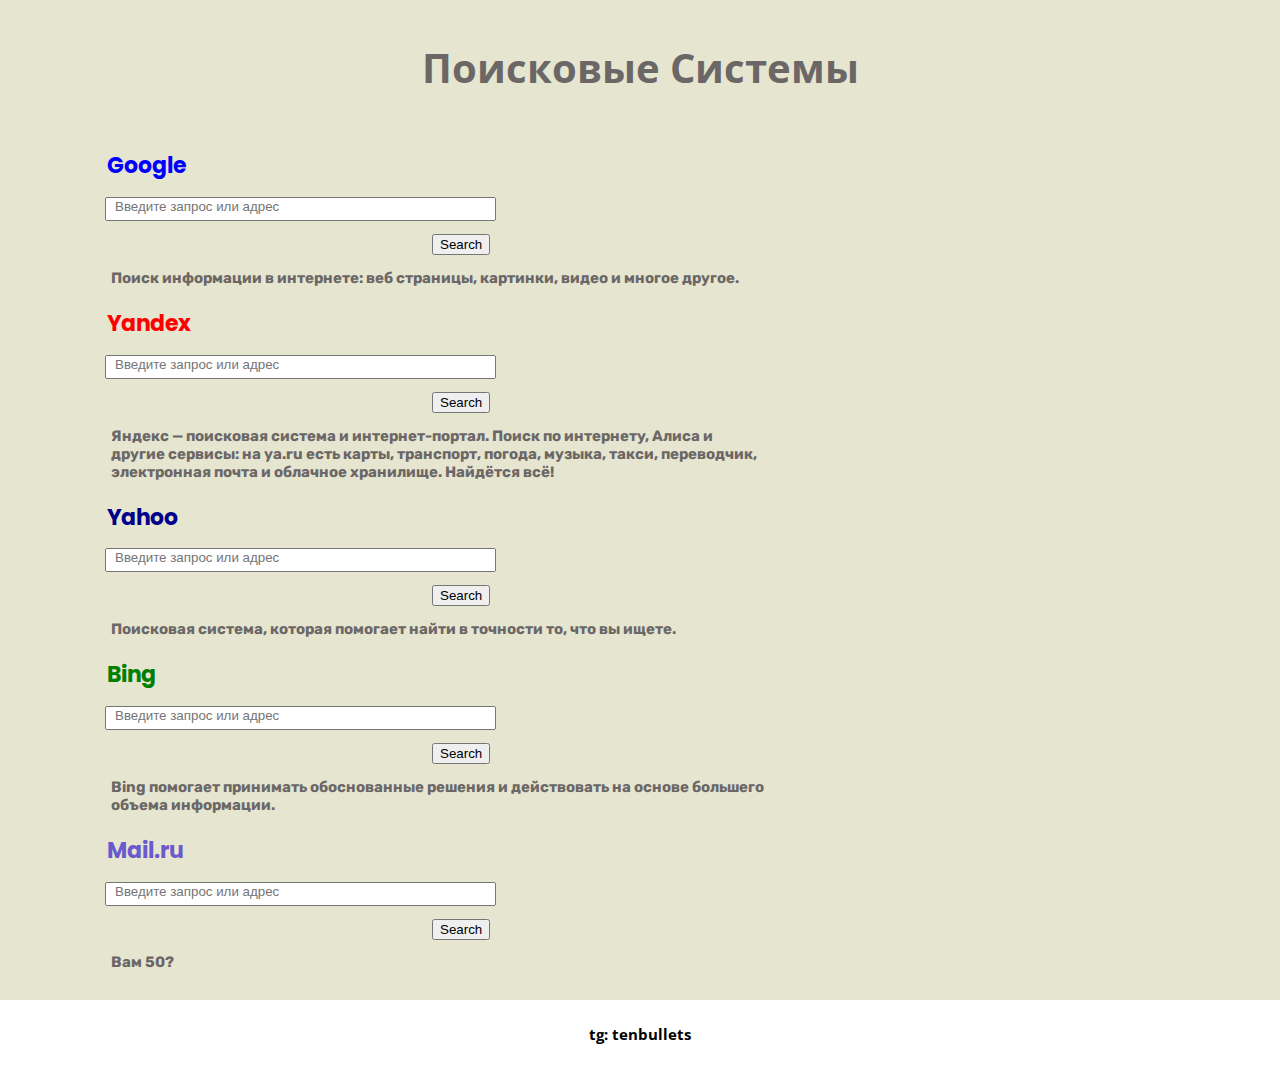
<file: first site/index.html>
<!doctype html>
<html lang="eng">
<head>
    <meta charset="utf-8">
    <link href="https://fonts.googleapis.com/css2?family=Open+Sans:wght@400;700&family=Poppins:wght@100&family=Rubik:ital@1&display=swap" rel="stylesheet">
    <meta name="viewport" content="width=device-width, initial-scale=1">
    <link rel="stylesheet" href="style.css">
    <title>Search</title>
</head>
<body>

<div class="basic">

    <header class="header">
        <div class="container">
            <div class="header__inner">
                <div class="header__logo">
                    <h1>Поисковые Системы</h1>
                </div>
            </div>
        </div>
    </header>

    <div class="container">
        <h1 class="search_engine" style="color: blue">Google</h1>
        <form action="https://www.google.ru/search">
            <input class="search_str" name="q" placeholder="Введите запрос или адрес">
            <div class="row">
                <div class="search_button">
                    <input class="btn btn-primary" type="submit" value="Search">
                </div>
            </div>
        </form>
    </div>

    <div class="container">
        <div class="description">
            <h4>Поиск информации в интернете: веб страницы, картинки, видео и многое другое.</h4>
        </div>
    </div>
    
    <div class="container">
        <h1 class="search_engine" style="color: red">Yandex</h1>
        <form action="https://ya.ru/search">
            <input class="search_str" name="text" placeholder="Введите запрос или адрес">
            <div class="row">
                <div class="search_button">
                    <input class="btn btn-primary" type="submit" value="Search">
                </div>
            </div>
        </form>
    </div>

    <div class="container">
        <div class="description">
            <h4>Яндекс — поисковая система и интернет-портал. Поиск по интернету, Алиса и другие сервисы:
                 на ya.ru есть карты, транспорт, погода, музыка, такси, переводчик, электронная почта и 
                 облачное хранилище. Найдётся всё!</h4>
        </div>
    </div>
    
    <div class="container">
        <h1 class="search_engine" style="color: darkblue">Yahoo</h1>
        <form action="https://search.yahoo.com/search">
            <input class="search_str" name="q" placeholder="Введите запрос или адрес">
            <div class="row">
                <div class="search_button">
                    <input class="btn btn-primary" type="submit" value="Search">
                </div>
            </div>
        </form>
    </div>

    <div class="container">
        <div class="description">
            <h4>Поисковая система, которая помогает найти в точности то, что вы ищете.</h4>
        </div>
    </div>
    
    <div class="container">
        <h1 class="search_engine" style="color: green">Bing</h1>
        <form action="https://www.bing.com/search">
            <input class="search_str" name="q" placeholder="Введите запрос или адрес">
            <div class="row">
                <div class="search_button">
                    <input class="btn btn-primary" type="submit" value="Search">
                </div>
            </div>
        </form>
    </div>

    <div class="container">
        <div class="description">
            <h4>Bing помогает принимать обоснованные решения и действовать 
                на основе большего объема информации.</h4>
        </div>
    </div>
    
    <div class="container">
        <h1 class="search_engine" style="color: slateblue">Mail.ru</h1>
        <form action="hhttps://mail.ru/search">
            <input class="search_str" name="text" placeholder="Введите запрос или адрес">
            <div class="row">
                <div class="search_button">
                    <input class="btn btn-primary" type="submit" value="Search">
                </div>
            </div>
        </form>
    </div>

    <div class="container">
        <div class="description">
            <h4>Вам 50?</h4>
        </div>
    </div>
    
    <footer>
        <div class="container">
            <div class="footer__inner">
                <div class="footer__text">
                    <h4>tg: tenbullets</h4>
                </div>
            </div>
        </div>
    </footer>

</div>

</body>
</html>
</file>
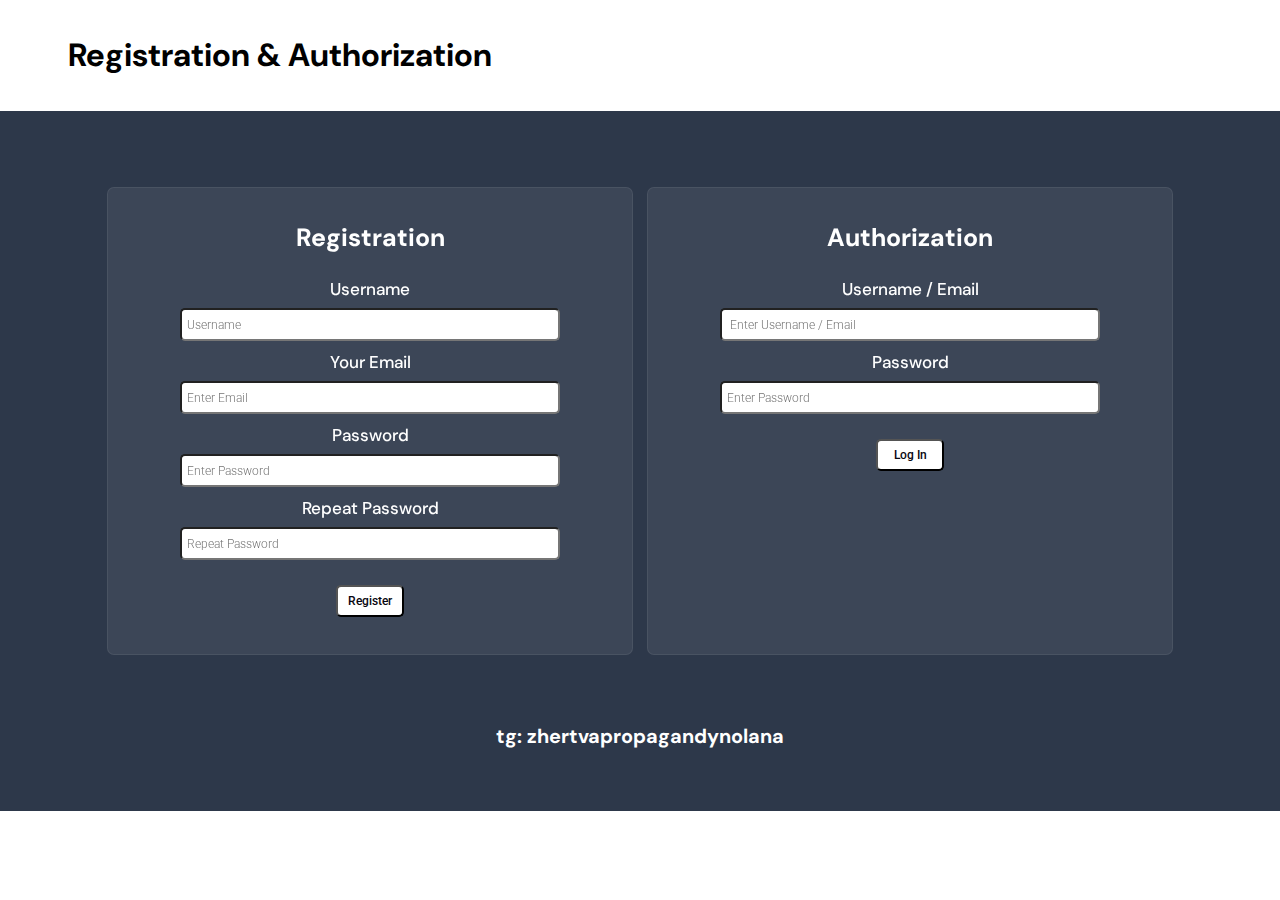
<file: reg site/index.html>
<!DOCTYPE html>
<html lang="en">
<head>
    <meta charset="UTF-8">
    <link href="https://fonts.googleapis.com/css2?family=DM+Sans:opsz,wght@9..40,200;9..40,300&display=swap" rel="stylesheet">
    <link href="https://fonts.googleapis.com/css2?family=Roboto:wght@300&display=swap" rel="stylesheet">
    <meta name="viewport" content="width=device-width, initial-scale=1.0">
    <link rel="stylesheet" href="style.css">
    <title>Registration</title>
</head>

<body>

    <div class="header">
        <div class="container_1">
            <div class="header__inner">
                <div class="header__text">
                    <h1>Registration & Authorization</h1>
                </div>
            </div>
        </div>
    </div>

    <div class="basic">
        <div class="container_2">
            <div class="basic__inner">

                <div class="block">
                    <h4 class="block__text">Registration</h4>

                    <label for="username">Username</label>
                    <input type="text" placeholder="Username" id="username">

                    <label for="username">Your Email</label>
                    <input type="text" placeholder="Enter Email" id="email">
                
                    <label for="password">Password</label>
                    <input type="password" placeholder="Enter Password" id="password">

                    <label for="password">Repeat Password</label>
                    <input type="password" placeholder="Repeat Password" id="password">
                
                    <button>Register</button>

                </div>


                <div class="block">
                    <h4 class="block__text">Authorization</h4>

                    <label for="username">Username / Email</label>
                    <input type="text" placeholder=" Enter Username / Email" id="username">
                
                    <label for="password">Password</label>
                    <input type="password" placeholder="Enter Password" id="password">
                
                    <button>Log In</button>
                </div>

            </div>
        </div>

        <footer>
            <div class="container">
                <div class="footer__inner">
                    <div class="footer__text">
                        <h3>tg: zhertvapropagandynolana</h3>
                    </div>
                </div>
            </div>
        </footer>
        
    </div>

</body>
</html>
</file>
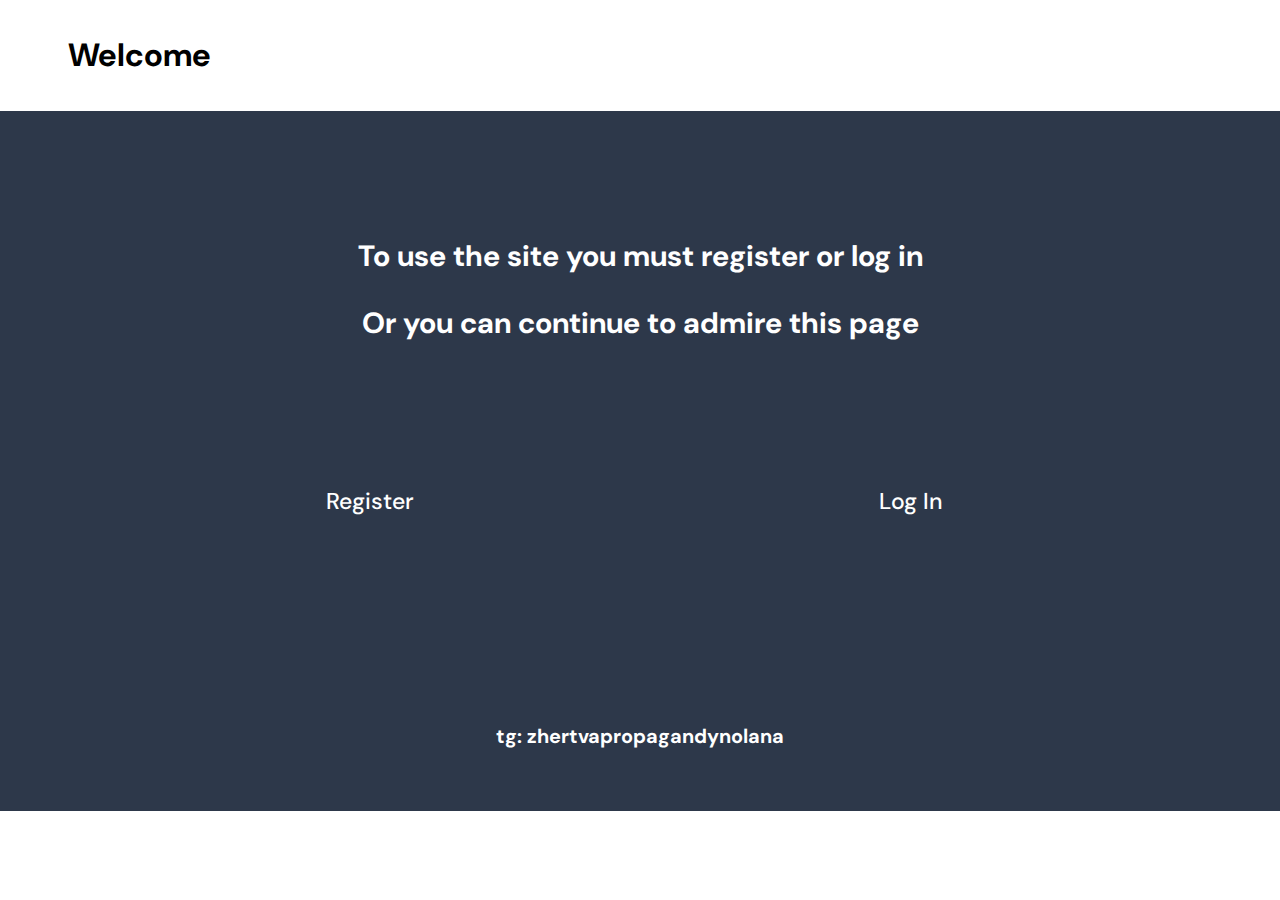
<file: req/src/main/webapp/index.html>
<!DOCTYPE html>
<html lang="en">
<head>
    <meta charset="UTF-8">
    <link href="https://fonts.googleapis.com/css2?family=DM+Sans:opsz,wght@9..40,200;9..40,300&display=swap" rel="stylesheet">
    <link href="https://fonts.googleapis.com/css2?family=Roboto:wght@300&display=swap" rel="stylesheet">
    <meta name="viewport" content="width=device-width, initial-scale=1.0">
    <link rel="stylesheet" href="styles/style_5.css">
    <title>Site</title>
</head>

<body>
    <div class="header">
        <div class="container_1">
            <div class="header__inner">
                <div class="header__text">
                    <h1>Welcome</h1>
                </div>
            </div>
        </div>
    </div>

    <div class="basic">
        <div class="container_3">
            <div class="basic__inner">
                <div class="block__4">
                    <div class="block__text">
                        <h3>To use the site you must register or log in</h3>
                        <h3>Or you can continue to admire this page</h3>
                    </div>
                </div>
            </div>
        </div>
        <div class="container_3">
            <div class="basic__inner">
                <div class="block__5">
                    <form action="introReg" method="GET">
                        <button class="astext">Register</button>
                    </form>
                </div>
                <div class="block__5">
                    <form action="introAut" method="POST">
                        <button class="astext">Log In</button>
                    </form>
                </div>
            </div>
        </div>

        <footer>
            <div class="container">
                <div class="footer__inner">
                    <div class="footer__text">
                        <h3>tg: zhertvapropagandynolana</h3>
                    </div>
                </div>
            </div>
        </footer>
        
    </div>

</body>
</html>
</file>
<file: first site/style.css>
body {
    margin: 0;
    font-family: 'Open Sans', sans-serif;
    font-family: 'Poppins', sans-serif;
    font-family: 'Rubik', sans-serif;
    font-size: 15px;
}

*, *:before, *:after {
    box-sizing: border-box;
}
.container {
    width: 100%;
    max-width: 1170px;
    margin: 0 auto;
}

.header__inner {
    display: flex;
    padding: 13px;
}

.header__logo {
    font-family: 'Open Sans', sans-serif;
    font-size: 20px;
    margin-left: auto;
    margin-right: auto;
    color: rgb(107, 103, 103);
}

.search_engine {
    font-family: 'Poppins', sans-serif;
    font-size: 22px;
    padding: 0 52px;
}

.search_str {
    padding: 0px 202px 5px 8px;
    margin: 0px 5px 8px 50px;
}

.search_button {
    margin: 0px 0 -11px 372px;
    padding: 5px;
}

.description {
    font-size: 15px;
    font-family: 'Rubik', sans-serif;
    padding: 0px 457px 0 56px;
    margin: 0px 0px 18px 0;
    color: rgb(107, 103, 103);
}

.footer {
    margin-left: auto;
    margin-right: auto;
}

.footer__inner {
    display: flex;
    padding: 13px;
}

.footer__text {
    font-family: 'Open Sans', sans-serif;
    margin-left: auto;
    margin-right: auto;
}

.basic {
    height: 1000px;
    background: url("img/фон.jpg") center;
}
</file>
<file: reg site/style.css>
body {
    margin: 0;
    font-size: 15px;
}

*, *:before, *:after {
    box-sizing: border-box;
}

.container_1 {
    width: 100%;
    max-width: 1170px;
    margin: 0 auto;
}

.container_2 {
    width: 100%;
    max-width: 1080px;
    margin: 0 auto;
}
.header {
    margin: 0px;
}

.header__inner {
    display: flex;
    padding: 13px;
}

.header__text {
    font-family: 'DM Sans', sans-serif;
    font-size: 16px;
}

.basic {
    height: 700px;
    background: url("img/фон.jpg") center;
    padding-top: 1px;
}

.basic__inner {
    display: flex;
    margin: 75px 0 35px 0;
}

.block {
    height: 468px;
    margin: 0 7px 0 7px;
    border-radius: 7px;
    background-color: rgba(255, 255, 255, 0.074);
    backdrop-filter: blur(10px);
    border: 1px solid rgba(255, 255, 255, 0.071);
    width: 50%;
    text-align: center;
}

.block__text {
    font-family: 'DM Sans', sans-serif;
    font-size: 25px;
    color: white;
    margin-bottom: 24px;
}

button{
    font-family: 'Roboto', sans-serif;
    margin-top: 25px;
    width: 68px;
    height: 32px;
    background-color: #ffffff;
    color: #080710;
    padding: 3px 7px;
    font-size: 12px;
    font-weight: 500;
    border-radius: 5px;
    cursor: pointer;
}

label{
    font-family: 'DM Sans', sans-serif;
    color: #ffffff;
    display: block;
    margin-top: 10px;
    margin-bottom: 7px;
    font-size: 17px;
    font-weight: 500;
}

input{
    font-family: 'Roboto', sans-serif;
    display: block;
    height: 33px;
    width: 380px;
    background-color: #ffffff;
    border-radius: 5px;
    padding: 0 5px;
    font-size: 12px;
    font-weight: 300;

    margin-left: auto;
    margin-right: auto;
    margin-top: 8px;
}

.footer {
    margin-left: auto;
    margin-right: auto;
}

.footer__inner {
    display: flex;
    padding: 13px;
}

.footer__text {
    font-family: 'DM Sans', sans-serif;
    margin-left: auto;
    margin-right: auto;
    color: #ffffff;
    font-size: 17px;
}
</file>
<file: req/src/main/webapp/styles/style_5.css>
body {
    margin: 0;
    font-size: 15px;
}

*, *:before, *:after {
    box-sizing: border-box;
}

.container_1 {
    width: 100%;
    max-width: 1170px;
    margin: 0 auto;
}

.container_2 {
    width: 100%;
    max-width: 1080px;
    margin: 0 auto;
}

.container_3 {
    width: 100%;
    max-width: 1080px;
    margin: 0 auto;
    height: 214px;
}
.header {
    margin: 0px;
}

.header__inner {
    display: flex;
    padding: 13px;
}

.header__text {
    font-family: 'DM Sans', sans-serif;
    font-size: 16px;
}

.basic {
    height: 700px;
    background: url("../img/background.jpg") center;
    padding-top: 1px;
}

.basic__inner {
    display: flex;
    margin: 75px 0 35px 0;
}

.block {
    height: 468px;
    margin: 0 7px 0 7px;
    border-radius: 7px;
    background-color: rgba(255, 255, 255, 0.074);
    backdrop-filter: blur(10px);
    border: 1px solid rgba(255, 255, 255, 0.071);
    width: 50%;
    text-align: center;
}

.block__2 {
    height: 468px;
    margin: 0 7px 0 7px;
    border-radius: 7px;
    background-color: rgba(255, 255, 255, 0.074);
    backdrop-filter: blur(10px);
    border: 1px solid rgba(255, 255, 255, 0.071);
    width: 50%;
    text-align: center;
}

.block__3 {
    height: 400px;
    margin: 0 7px 0 7px;
    border-radius: 7px;
    background-color: rgba(255, 255, 255, 0.074);
    backdrop-filter: blur(10px);
    border: 1px solid rgba(255, 255, 255, 0.071);
    width: 100%;
    text-align: center;
}

.block__4 {
    height: 468px;
    margin: 0 7px 0 7px;
    width: 100%;
    text-align: center;
}

.block__5 {
    height: 127px;
    margin: 0 7px 0 7px;
    width: 50%;
    text-align: center;
}

.block__text {
    font-family: 'DM Sans', sans-serif;
    font-size: 25px;
    color: white;
    margin-bottom: 24px;
    margin-top: 50px;
}

.block__text_1 {
    font-family: 'DM Sans', sans-serif;
    font-size: 25px;
    color: white;
    margin-bottom: 24px;
    margin-top: 171px;
}

button{
    font-family: 'Roboto', sans-serif;
    margin-top: 26px;
    width: 110px;
    height: 24px;
    background-color: #ffffff;
    color: #080710;
    padding: 3px 7px;
    font-size: 12px;
    font-weight: 500;
    border-radius: 5px;
    cursor: pointer;
}

label{
    font-family: 'DM Sans', sans-serif;
    color: #ffffff;
    display: block;
    margin-top: 10px;
    margin-bottom: 7px;
    font-size: 17px;
    font-weight: 500;
}

input{
    font-family: 'Roboto', sans-serif;
    display: block;
    height: 33px;
    width: 380px;
    background-color: #ffffff;
    border-radius: 5px;
    padding: 0 5px;
    font-size: 12px;
    font-weight: 300;

    margin-left: auto;
    margin-right: auto;
    margin-top: 8px;
}

.footer {
    margin-left: auto;
    margin-right: auto;
}

.footer__inner {
    display: flex;
    padding: 13px;
}

.footer__text {
    font-family: 'DM Sans', sans-serif;
    margin-left: auto;
    margin-right: auto;
    color: #ffffff;
    font-size: 17px;
}

.astext {
    font-family: 'DM Sans', sans-serif;
    color: white;
    font-size: 23px;

    width: 190px;
    height: 50px;

    background:none;
    border:none;
    margin:0;
    padding:0;
    cursor: pointer;
}

.astext:hover{
    color: #c58629;
}
</file>
